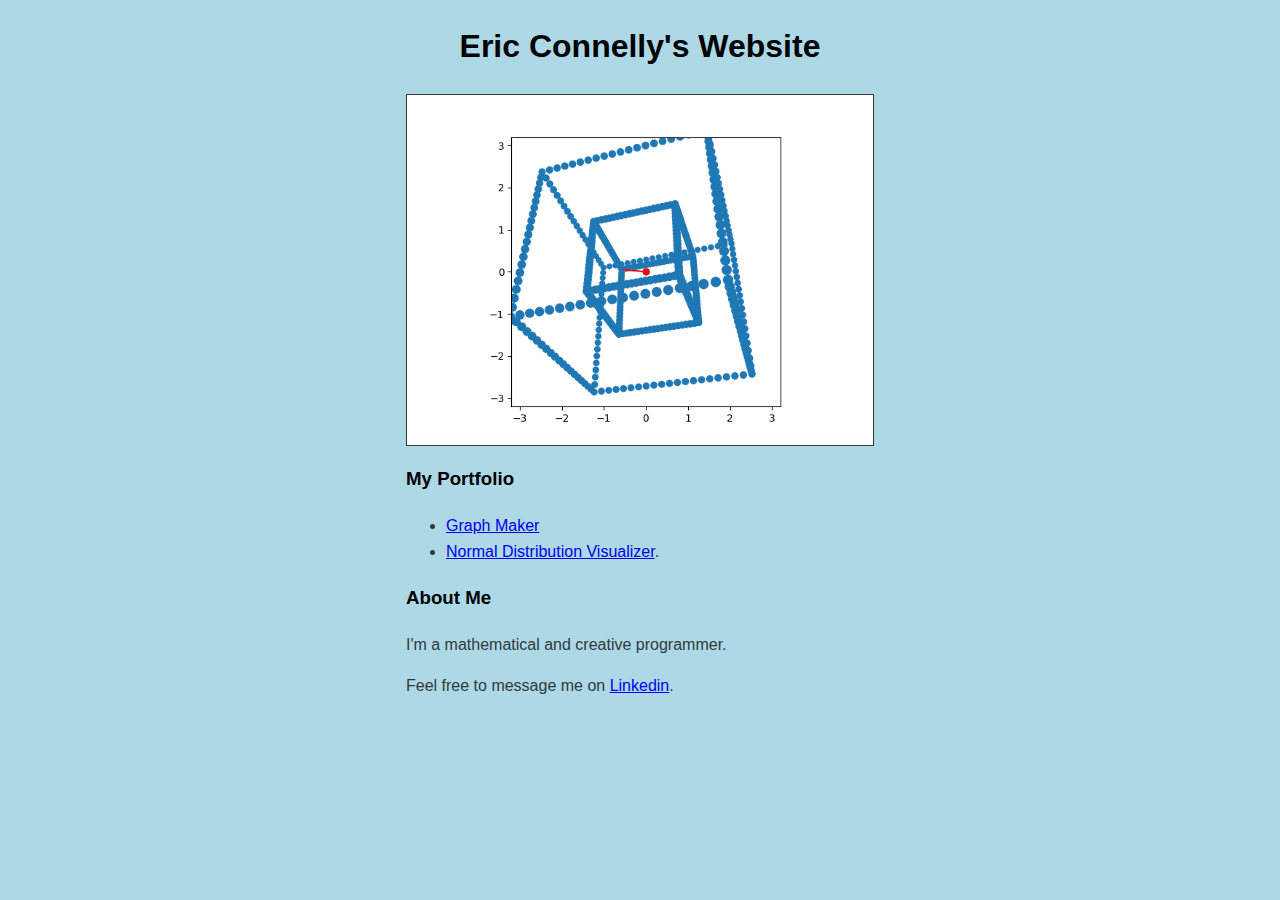
<file: index.html>
<!DOCTYPE html>
<!--[if lt IE 7]>      <html class="no-js lt-ie9 lt-ie8 lt-ie7"> <![endif]-->
<!--[if IE 7]>         <html class="no-js lt-ie9 lt-ie8"> <![endif]-->
<!--[if IE 8]>         <html class="no-js lt-ie9"> <![endif]-->
<!--[if gt IE 8]>      <html class="no-js"> <!--<![endif]-->



<html>
    <head>
        <meta charset="utf-8">
        <meta http-equiv="X-UA-Compatible" content="IE=edge">
        <title>Eric Connelly's Website</title>
        <meta name="description" content="">
        <meta name="viewport" content="width=device-width, initial-scale=1">
        <!-- <link rel="stylesheet" href=""> -->
        <style> 

*,*:before,*:after {
    box-sizing: border-box
}

html {
    /* margin: auto; */
    font-size: 62.5%;
    /* width: 75%; */
    
}
/* img {
    width:100%;
    
} */

body {
    /* position: relative; */
  background-color: lightblue;
  /* font-size: 16px; */
    font-size: 1.6rem;
    font-family: helvetica neue,arial,sans-serif;
    color: #313a3d;
    width: 100%;
    margin: 0 auto;
    padding: 0 16px;
    line-height: 1.6;
    /* width: 600px; */

    /* width: 50%; */
    /* line-height: 1.5; */
    max-width: 500px;
  margin: auto;
    
}
img {
    border: solid 1px #313a3d;
    /* max-width: 100%; */
    /* margin: 0 auto;
    width : 80%; */
    
    display: block;
    margin:  auto;
    width: 100%

}



h1 {
  color: Black;
  /* font-family: Luminari; */
  text-align: center;
}

h3 {
  color: Black;
  /* font-family: times; */
  /* text-align: center; */
}

p {
  /* font-family: times;
 font-size: 20px; */
 /* text-align: center; */
}

div {
     margin :  auto ;
    /* max-width: 100%; */ 
    /* font-size: 62.5%; */
    /* width: 100%; */

    max-width: 500px;
  margin: auto;
    }

/* .content {
  max-width: 500px;
  margin: auto;
  
} */

    /* #bloom{ float: right} */


    /* @media(min-width: 770px) {
    img {
        width:600px;
        line-height: 1.5
    }} */

        
        </style>


    </head>
    <body>
        <div >
        <h1>Eric Connelly's Website
            <!-- <img src="noise_binom_long_long_0.91_pulse_grey.gif" alt="Spinning Cube gif"
            width = 500 id = "bloom"/> -->
        </h1>

      
        <img src="test_angles_w_line_5_2_good.gif" alt="Spinning Cube gif"
             id = "bloom"/>
      
<!-- 
        <img src="noise_binom_long_long_0.91_pulse_grey.gif" alt="Spinning Cube gif"
        width = 500 id = "bloom"/> -->

        <h3>My Portfolio</h3>
        <ul>
            <li><a href="https://eric-conn.github.io/GraphMaker/GraphMaker.html">Graph Maker</a>
                </li>
            <li><a href=" https://eric-conn.github.io/NormDistViz/">Normal Distribution Visualizer</a>.</li>
        </ul>

        <h3>About Me</h3>

        <p>I'm a mathematical and creative programmer.</p>

        <p>Feel free to message me on
         <a href="https://www.linkedin.com/in/eric-connelly-685525212/">Linkedin</a>.
    </p> 

</div>



       
        
        <script src="" async defer></script>
    </body>
</html>
</file>
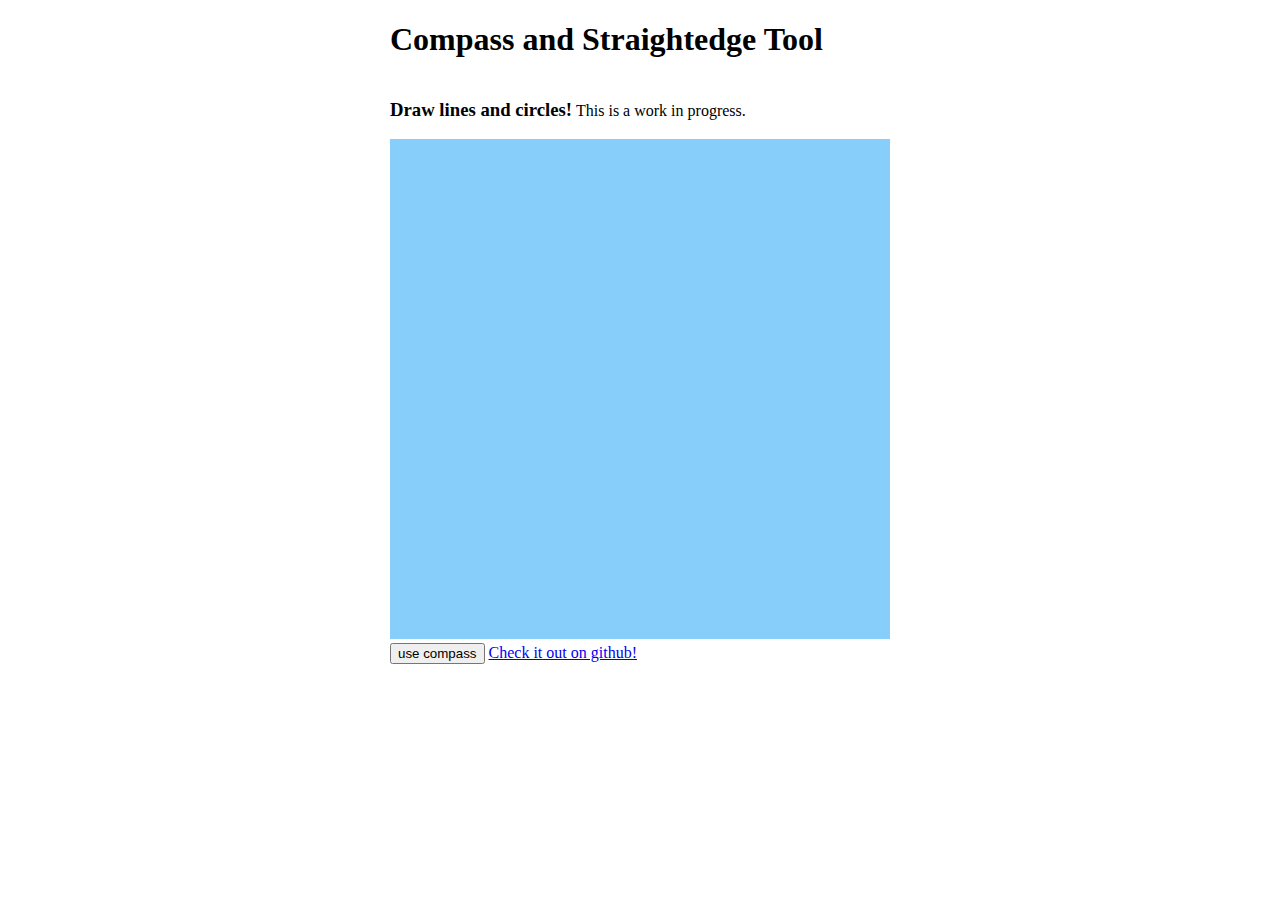
<file: CompassStraightedge_vector.html>
<!DOCTYPE html>

<html>
    <head>
        <!-- <meta charset="utf-8">
        <meta http-equiv="X-UA-Compatible" content="IE=edge">
        <title></title>
        <meta name="description" content="">
        <meta name="viewport" content="width=device-width, initial-scale=1">
        <link rel="stylesheet" href=""> -->

        
    </head>


    <style>


/* body { margin:0 auto; max-width: 500px; } */

.content {
  max-width: 500px;
  margin: auto;
  
}
    
    
    svg {
        background-color: lightskyblue;
        position: relative;
 
      }


      
      .usermade_circ:hover {stroke:yellow; stroke-width: 4}
        p{
        display: inline-block;
        }

        h3{
        display: inline-block;
        }
      /* #svg-head {z-index: 5;} */

      /* circle {z-index: 10;}
      line {z-index: 1; */
    /* stroke:aquamarine */
/* } */
      
      </style>
    <body>
        <div class = 'content'>
        <div>
        <h1>Compass and Straightedge Tool</h1>
        
        <h3>Draw lines and circles!</h3> <p>This is a work in progress.
             
        </p>
        </div>
<!--    
        <svg width="100" height="100" xmlns="http://www.w3.org/2000/svg">
            <circle onclick = "highlight_circle(event)" cx="50" cy="50" r="40" stroke="green" stroke-width="4" fill="yellow" />
          </svg>

          <div></div> -->


          <svg id = 'svg_head' onclick = "new_point(event);end_line(event);compres_draw_start(event);end_compres(event)"  width="500"
           height="500" xmlns="http://www.w3.org/2000/svg" onmousemove = 'draw_line(event);compres_draw(event)'>

           <g id = 'line_group'></g>
           <g id = 'compres_group'></g>

            <!-- <line 
        style="cursor:pointer"
        id="theline" 
        x1="23" y1="24" x2="87" y2="96" stroke="black" stroke-width="4"/> -->

      



          </svg>
          <button onclick = 'use_compass(event)'>use compass</button>
          <a href="https://github.com/Eric-Conn/GraphMaker/tree/main">Check it out on github!</a>


        <script>

        
            
let point_flash_ani_speed = 200







const change_color = (event) => {
    return

    if (event.target.dataset.click_state == "0"){

    event.target.style.fill = 'red'
    event.target.dataset.click_state = "1"}
    else
    {    

        event.target.style.fill = 'blue'
        event.target.dataset.click_state = "0"}


    }

    const highlight_circle = (event) => {

        event.target.style.stroke = 'red'

    }

    let circ_count = 0
    let line_count = 0

    let line_click_state = 0

    let selected_point = 0

    let circ_select_state = 0


    // switches

    // compass switch:

    let compres_switch = 0

    let compres_x = 0
    let compres_y = 0

    let compres_x_raw = 0
    let compres_y_raw = 0

    let compres_draw_on = 0

    let selected_compres = 0

    let compres_end_ready = 0

    let compress_selected_point = 0

    let compres_point_block = 0




    const use_compass = (event) =>{

if (compres_switch == 0){


compres_switch = 1
event.target.innerHTML = 'use_straightedge'}

else{compres_switch = 0
    event.target.innerHTML = 'use_compass'}

}








    let circ_list = []


    let point_touch_state = 0
    let end_line_make_point = 0

    const new_point = (event) => {

        if (compres_point_block == 1){return}

        let check_select = 0
        
        // console.log(document.querySelector(".usermade_circ"))
        
        
    

        if (document.querySelector(".usermade_circ")){
            document.querySelectorAll(".usermade_circ").forEach(
                element => {if(element.dataset.selected == '1')
            {check_select = 1}}
            )
        }
        
        if (end_line_make_point == 0 && check_select == 1){return}


        // if(end_line_make_point == 1){}
        

        setTimeout(() =>{
        if (point_touch_state == 1){return}

        
        
        

        console.log("func called")

        let circ = document.createElementNS("http://www.w3.org/2000/svg","circle")
        
        console.log("circ created")

        rect_x = document.getElementById('svg_head').getBoundingClientRect().x
        rect_y = document.getElementById('svg_head').getBoundingClientRect().y

        x = event.clientX - rect_x
        y = event.clientY - rect_y
        // x = 0
        // y = 0

        circ.setAttribute('cx',String(x))    
        circ.setAttribute('cy',String(y))
        circ.setAttribute('r','8')
        
        circ.setAttribute('fill', 'black');
        circ.setAttribute('stroke', 'black');
        circ.setAttribute('stroke-width', '2');
        
        if(compres_switch == 1){
            setTimeout(()=>{

            circ.setAttribute('stroke', 'yellow');
            circ.setAttribute('fill', 'yellow');
            
            circ.setAttribute('stroke-width', '4');
            },100)
        }



        
        circ.setAttribute('id','circ_id:' + String(circ_count))
        circ.setAttribute('onclick','select_circ(event);point_touch(event)')
        circ.setAttribute('data-selected','0')
        // circ.setAttribute('style','z-index:10')


        circ_count+=1
        

        setTimeout(() => {circ.setAttribute('class', 'usermade_circ')},200);

        console.log("Attributes set")

        // event.target.appendChild(circ)

        document.getElementById('svg_head').appendChild(circ)

        console.log(circ)
        // console.log( document.getElementById('svg_head'))
        },5)

    }


    const point_touch = (event) =>{

        console.log('point_touch_firing')

        point_touch_state = 1
        setTimeout(() =>{ point_touch_state = 0},20 )

    }

    const select_circ = (event) =>{

        if (circ_select_state == 1){return}

        circ_select_state = 1
        



        if(event.target.dataset.selected == '0'){
        event.target.setAttribute('fill','yellow')
        event.target.setAttribute('stroke','yellow')
        event.target.setAttribute('stroke-width','4')
        event.target.dataset.selected = '1'

        let x = event.clientX - rect_x
        let y = event.clientY - rect_y

        let cx = event.target.getAttribute('cx')
        let cy = event.target.getAttribute('cy')

        selected_point = event.target
        
        if (compres_switch == 1){return}

        let line = document.createElementNS("http://www.w3.org/2000/svg","line")
        line.setAttribute('x1',cx)
        line.setAttribute('y1',cy)
        line.setAttribute('x2',x)
        line.setAttribute('y2',y)
        line.setAttribute('id','line_id:'+String(line_count))
        // line.setAttribute('style','z-index:5')

        document.getElementById('line_group').appendChild(line)

        setTimeout(() => {line_click_state = 1},10)

        // selected_point = event.target

        // rect_x = document.getElementById('svg_head').getBoundingClientRect().x
        // rect_y = document.getElementById('svg_head').getBoundingClientRect().y



        // <!-- <line 
        // style="cursor:pointer"
        // id="theline" 
        // x1="23" y1="24" x2="87" y2="96" stroke="black" stroke-width="4"/> -->


    }
        else
        {event.target.setAttribute('fill','black')
        event.target.setAttribute('stroke','black')
        event.target.setAttribute('stroke-width','2')
        event.target.dataset.selected = '0'
        }



        // document.querySelector(".usermade_circ").forEach(
        //     (element) => {

        //         element.setAttribute('class', 'usermade_circ_off')


        //     }
        // )


    }

    const draw_line = (event) => {


        if (line_click_state == 0){return}

        line = document.getElementById('line_id:'+String(line_count))


        x1 = Number(selected_point.getAttribute('cx'))
        y1 = Number(selected_point.getAttribute('cy'))


        let x = event.clientX - rect_x
        let y = event.clientY - rect_y

        line.setAttribute('x1',x1)
        line.setAttribute('y1',y1)

        // norm = Math.sqrt((x - x1)**2 + (y - y1)**2)
        // norm = 1
        // console.log(norm)

        // if (norm == 0){norm = 1}


        let vx1 = String(x1 - 10*(x - x1) )
        let vy1 = String(y1 - 10*(y - y1))

        let vx2 = String(x1 + 10*(x - x1))
        let vy2 = String(y1 + 10*(y - y1))



        line.setAttribute('x1',vx1)
        line.setAttribute('y1',vy1)
        line.setAttribute('x2',vx2)
        line.setAttribute('y2',vy2)
        line.setAttribute('stroke','yellow')
        line.setAttribute('fill','yellow')
        line.setAttribute('stroke-width','4')
        // line.setAttribute('stroke-dasharray','5,5')
        






        // if (event.buttons && event.buttons == 1){line_count += 1
        //     line_click_state = 0
        //     line.setAttribute('stroke','black')
        //     line.setAttribute('fill','black')


        //     }


        // if (line_click_state == 0){

        // line_count += 1}

    }

    const end_line = event => {




        

        console.log('in end line:',point_touch_state)

        // point_touch_state == 0 &&

        if( line_click_state == 1){
            // console.log('in end line:',point_touch_state)
            
            line_click_state = 0
            

            line = document.getElementById('line_id:'+String(line_count))

            line_count += 1

            line.setAttribute('stroke','aquamarine')
            line.setAttribute('fill','aquamarine')

            selected_point.setAttribute('stroke','black')
            selected_point.setAttribute('fill','black')
            selected_point.dataset.selected = '0'

            x_raw = event.clientX
            y_raw = event.clientY

            console.log('idd',document.elementFromPoint(x_raw, y_raw).id)
            console.log('idd',document.elementFromPoint(x_raw, y_raw))

            if(document.elementFromPoint(x_raw, y_raw).tagName == 'line'
            || document.elementFromPoint(x_raw, y_raw).getAttribute('class') == 'compres_class' ){
                new_point(event)

                circ_select_state = 0
            }
            else{
                // document.elementFromPoint(x_raw, y_raw).click();
                sel_circ = document.elementFromPoint(x_raw, y_raw)
                let cx = Number(sel_circ.getAttribute('cx'))
                let cy = Number(sel_circ.getAttribute('cy'))


                let x1 = Number(selected_point.getAttribute('cx'))
                let y1 = Number(selected_point.getAttribute('cy'))



                vx2 = String(x1+10*(cx - x1))

                vy2 = String(y1+10*(cy - y1))

                vx1 = String(x1-10*(cx - x1))

                vy1 = String(y1-10*(cy - y1))

            
           
                line.setAttribute('x1',vx1)
                line.setAttribute('y1',vy1)


                line.setAttribute('x2',vx2)
                line.setAttribute('y2',vy2)

                sel_circ.setAttribute('fill','black')
                // sel_circ.setAttribute('stroke','green')
                sel_circ.setAttribute('class','usermade_circ_off')


                setTimeout(()=>{sel_circ.setAttribute('fill','black')
                sel_circ.setAttribute('stroke','black')
                sel_circ.setAttribute('class','usermade_circ')
},point_flash_ani_speed)

                circ_select_state = 0



            }

            

            // document.getElementById('svg_head').click()


            // new_point(event)
        
        
        }
    

        }

        let compres_count = 0

        const compres_draw_start = event =>{

            // compres_draw_on = 1
            

            // if (circ_select_state == 0){return}

            if (compres_switch == 0){return}
            if (compres_end_ready == 1){return}

            circ_select_state = 1

            rect_x = document.getElementById('svg_head').getBoundingClientRect().x
            rect_y = document.getElementById('svg_head').getBoundingClientRect().y

            x = event.clientX - rect_x

            y = event.clientY - rect_y

            let compres = document.createElementNS("http://www.w3.org/2000/svg","circle")

            let poss_circ = document.elementFromPoint(compres_x_raw, compres_y_raw)
            .getAttribute('class')

            compres_x = x
            compres_y = y

            compres_x_raw = event.clientX
            compres_y_raw = event.clientY

            // if (poss_circ.getAttribute('class')=='usermade_circ'){

            // x = poss_circ.getAttribute('cx')
            // y = poss_circ.getAttribute('cy')


            

            // }



            compres.setAttribute('class','compres_class')
            compres.setAttribute('fill','none')
            compres.setAttribute('stroke-width','4')
            compres.setAttribute('stroke','red')
            compres.setAttribute('cx',String(x))
            compres.setAttribute('cy',String(y))
            compres.setAttribute('r','0')

            console.log(document.getElementById('compres_group'))

            document.getElementById('compres_group').appendChild(compres)

            

            compres_draw_on = 1
            console.log('compres_draw_on_initial:::',compres_draw_on)
            selected_compres = compres

            setTimeout(() => compres_end_ready = 1,10)


           

        }



        const compres_draw = event =>{
            console.log('compres_draw called','::',compres_draw_on)

            if (compres_draw_on == 0){return}

            rect_x = document.getElementById('svg_head').getBoundingClientRect().x
            rect_y = document.getElementById('svg_head').getBoundingClientRect().y

            let x = event.clientX - rect_x
            let y = event.clientY - rect_y

            let rad = Math.sqrt((x - compres_x)**2 + (y - compres_y)**2)

            selected_compres.setAttribute('r',String(rad))
            compres_point_block = 1
        
        }



        

        const end_compres = event =>{

            if (compres_draw_on == 0){return}
          
           if(compres_end_ready == 1){console.log('end::1::',compres_draw_on)

   
     


            rect_x = document.getElementById('svg_head').getBoundingClientRect().x
            rect_y = document.getElementById('svg_head').getBoundingClientRect().y

            









            let x = event.clientX - rect_x
            let y = event.clientY - rect_y



            // selected_compres.setAttribute('r',String(rad))

            compres_draw_on = 0
            compres_end_ready = 0
            console.log('end::2::',compres_draw_on)

            let compres_center = document.elementFromPoint(compres_x_raw, compres_y_raw)


            compres_center.setAttribute('stroke','black')
            compres_center.setAttribute('stroke-width','4')
            compres_center.setAttribute('fill','black')
            compres_center.dataset.selected = '0'


            let end_compres_point =document.elementFromPoint(event.clientX, event.clientY)
            if (end_compres_point.getAttribute('class') == 'usermade_circ'){

                let compres_center_x2 = end_compres_point.getAttribute('cx')
                let compres_center_y2 = end_compres_point.getAttribute('cy')

                let rad = Math.sqrt((compres_center_x2 - compres_x)**2 + (compres_center_y2 - compres_y)**2)

                selected_compres.setAttribute('r',String(rad))
                // end_compres_point.setAttribute('stroke','yellow')
                // end_compres_point.setAttribute('stroke-width','4')
                end_compres_point.setAttribute('class','usermade_circ_off')
                setTimeout(() => {end_compres_point.setAttribute('stroke','black')
                end_compres_point.setAttribute('class','usermade_circ')},
                point_flash_ani_speed)
            }else{let rad = Math.sqrt((x - compres_x)**2 + (y - compres_y)**2)
                selected_compres.setAttribute('r',String(rad))
                // compres_point_block = 0
                // new_point(event)
            
            }

            


            circ_select_state = 0

            
            setTimeout(() => compres_point_block = 0,10)
        }
    



        }


    






        </script>


</div>
    </body>
</html>
</file>
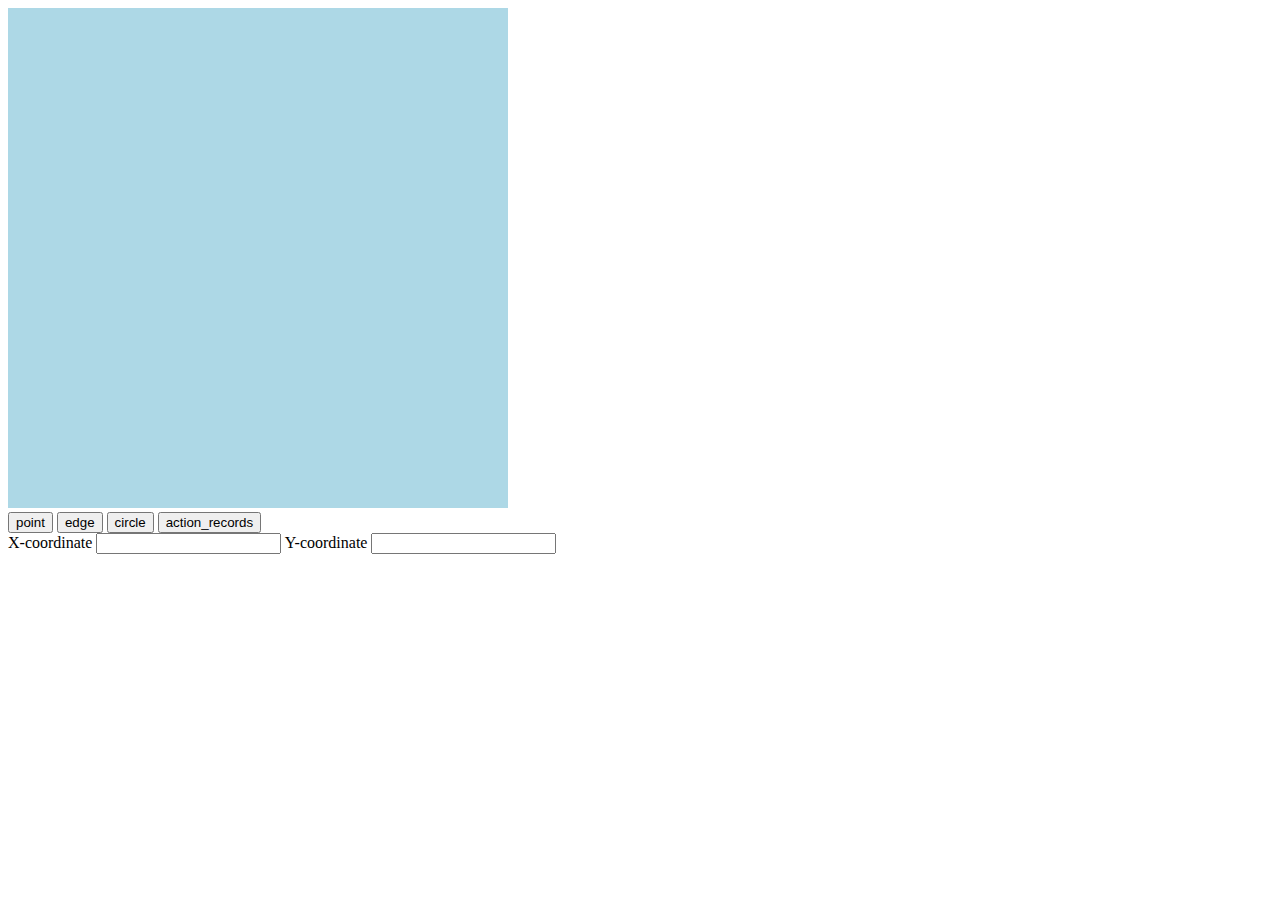
<file: CompassStraightEdgeTool.html>
<!DOCTYPE html>

<html>
    <head>
        <meta charset="utf-8">
        <meta http-equiv="X-UA-Compatible" content="IE=edge">
        <title></title>
        <meta name="description" content="">
        <meta name="viewport" content="width=device-width, initial-scale=1">
        <link rel="stylesheet" href="">
    </head>






    <body>
     
        <div style="position: relative;">
            <canvas id="myCanvas" width="500" height="500" 
              style="position: absolute; left: 0; top: 0; z-index: 0;"></canvas>
            <canvas id="myCanvas2" width="500" height="500" 
              style="position: absolute; left: 0; top: 0; z-index: 1;"></canvas>
           </div>

           <canvas id="BlankCanvas" width="500" height="500" 
           style="position: relative;"></canvas>





  

    <!-- <canvas id="myCanvas" height="500" width='500'>
        Your browser does not support the canvas tag.
        </canvas>
        <canvas id="myCanvas2" height="500" width='500'>
            Your browser does not support the canvas tag.
            </canvas> -->

        <div style = "height: 500; width: 500"></div>
        <button onclick = "point_tool()">point</button>
        <button onclick = "line_tool()">edge</button>
        <button onclick = "circle_tool()">circle</button>
        <!-- <button onclick="change_background()">change background</button> -->
        <!-- <button id = 'counter' onclick="incrementor()">1</button> -->
        <button onclick="get_actions()" id = 'action_records'>action_records</button>


        

        <body onmousemove="coordinate(event);draw_circle(event)" 
        onclick="draw_point(event);" onmousedown = "end_circle(event)" >
        <div>
            X-coordinate
            <input type="text" id="X">
            Y-coordinate
            <input type="text" id="Y">
        </body>








        <script>

            let actions = []
            
            let draw_tool = 0

            let point_dict_x = {}
            let point_dict_y = {}

            let point_list_x = []
            let point_list_y = []


            let count = 1

            let background_color = 0

            let canvas = document.getElementById("myCanvas");
            let ctx = canvas.getContext("2d");
            
            // second layer
            let canvas2 = document.getElementById("myCanvas2");
            let ctx2 = canvas2.getContext("2d");


            ctx.fillStyle = "#ADD8E6";
            ctx.fillRect(0, 0, 500, 500);
            // let ctx = canvas.getContext("2d");

            let circle_center_x = 'a'
            let circle_center_y = 'a'

            let draw_circle_on = 0



            get_actions = () => {
                for (let i = 0; i < actions.length; i++) {


                
                
                console.log(actions[i])}}



            

            function point_tool(){

                draw_tool = 0;

            }

            function line_tool(){
                draw_tool = 1;
                console.log(draw_tool);
            }

            function circle_tool(){
                draw_tool = 2;
                console.log(draw_tool);
            }
            

            function change_button(){
            document.getElementById("test_button").innerHTML = 'joe'
            }


            function change_background(){
            let ctx = canvas.getContext("2d");

            if (background_color == 1) {


            ctx.fillStyle = 	"#FFFFC9";
            ctx.fillRect(0, 0, 1000, 1000);
            background_color = (background_color + 1) % 2
            } else {

                ctx.fillStyle = 	"#ADD8E6";
                ctx.fillRect(0, 0, 1000, 1000);

                background_color = (background_color + 1) % 2

            }


            }


            // incrementor = () => {
            //     count +=1
            //     document.getElementById("counter").innerHTML = count
            // }



            function coordinate(event) {
        let x = event.clientX;
        let y = event.clientY;
        document.getElementById("X").value = x;
        document.getElementById("Y").value = y;

      


    }



    let line_draw_state = 0
 
    let prev_x = 0
    let prev_y = 0

    let d_prev = 0


function end_circle(event){
    if (draw_circle_on == 1 && event.buttons == 1){
        draw_circle_on = 2


        ctx2.clearRect(0, 0, ctx2.canvas.width, ctx2.canvas.height);

        ctx.beginPath();
        ctx.arc(circle_center_x, circle_center_y,d, 0, 2 * Math.PI);
        ctx.strokeStyle = "#000000"
        ctx.stroke()
        
        // console.log('timeout')
        // console.log(draw_circle_on)
        setTimeout(() => {

            draw_circle_on = 0
            console.log('after')
            console.log(draw_circle_on)
                  
                }, 300);
       
        //         console.log('after')
        // console.log(draw_circle_on)

        // draw_circle_on = 0



    }
}


function draw_circle(event){

    // console.log('draw circle called')

    



    if (draw_circle_on == 1){
        console.log('draw circle called, 1')

        mouse_coor_x = event.clientX
        mouse_coor_y = event.clientY
        
        d =Math.sqrt((mouse_coor_x - circle_center_x)**2 + (mouse_coor_y - circle_center_y)**2)


        // ctx.beginPath();
        // ctx.arc(circle_center_x, circle_center_y,5*d, 0, 2 * Math.PI);
        // ctx.strokeStyle = "#000000"
        // ctx.stroke()
        ctx2.clearRect(0, 0, ctx2.canvas.width, ctx2.canvas.height);
        ctx2.beginPath();
        ctx2.arc(circle_center_x, circle_center_y,d, 0, 2 * Math.PI);
        ctx2.strokeStyle = "#000000"
        ctx2.stroke()




        // ctx.beginPath();
        // ctx.arc(circle_center_x, circle_center_y,5*d_prev, 0, 2 * Math.PI);
        // ctx.fillStyle = "#ADD8E6";

        d_prev = d

        // ctx2.fill()

        // ctx2.stroke();







        // if (event.buttons == 1){


        //     draw_circle_on = 0
        //     d_prev = 0

        //     console.log('circle end')

        // }


    }



}




function draw_point(event){
    console.log(draw_tool)


    if (draw_tool == 0){
    ctx.fillStyle = "#000000";

    let click_x = event.clientX
    let click_y = event.clientY

    if (click_y > 500){return;}



    ctx.fillRect(click_x - 13,click_y -13,10,10);

    point_dict_x[click_x] = 1
    point_dict_y[click_y] = 1

    point_list_x.push(click_x)
    point_list_y.push(click_y)

    actions.push([click_x,click_y])
    }

    // console.log(point_dict_x)
    // console.log(point_dict_y)

    // console.log(point_list_x)
    // console.log(point_list_y)


    if (draw_tool == 1){

        let click_x = event.clientX
        let click_y = event.clientY


        for (let i = 0; i < point_list_x.length; i++) {

            if (point_list_x[i] - 13 < click_x && click_x <  point_list_x[i]+10
            && point_list_y[i] - 13 < click_y && click_y <  point_list_y[i]+10){
            if (line_draw_state == 0){
                ctx.fillStyle = "#FFFFC9";
                ctx.fillRect(point_list_x[i] - 13,point_list_y[i] -13,10,10);
                line_draw_state = 1
                ctx.beginPath();
                


                prev_x = point_list_x[i]
                prev_y = point_list_y[i]

                ctx.moveTo(prev_x - 5, prev_y-5);



                

            
            
            }
            


        
            else if (line_draw_state == 1){

                // Start a new Path

                ctx.lineTo(point_list_x[i] - 5 , point_list_y[i] -5 );

                // Draw the Path
                ctx.stroke();


                
                

                ctx.fillStyle = "#000000";
                ctx.fillRect(prev_x - 13 ,prev_y - 13 ,10,10)

                ctx.fillStyle = "#FFFFC9";
                ctx.fillRect(point_list_x[i] - 13 ,point_list_y[i] - 13 ,10,10)

                
                setTimeout(() => {
                    ctx.fillStyle = "#000000";
                ctx.fillRect(point_list_x[i] - 13 ,point_list_y[i] - 13 ,10,10)
                }, 50);

                line_draw_state = 0 ;

                actions.push([prev_x,prev_y,point_list_x[i],point_list_y[i]])

               };







            }




}





}


if (draw_tool == 2){

    let click_x = event.clientX
    let click_y = event.clientY

    for (let i = 0; i < point_list_x.length; i++) {

        if (point_list_x[i] - 13 < click_x && click_x <  point_list_x[i]+10
        && point_list_y[i] - 13 < click_y && click_y <  point_list_y[i]+10
        && draw_circle_on == 0 ){

        circle_center_x = point_list_x[i]
        circle_center_y = point_list_y[i]
        draw_circle_on = 1
    return;}
            
        }

    }

    // console.log(draw_tool)
   








//    if (event.buttons == 1) {
//     ctx.fillStyle = "#000000";
//     ctx.fillRect(event.clientX,event.clientY,10,10);

//    }
}





            </script>


    
        
    </body>
</html>
</file>
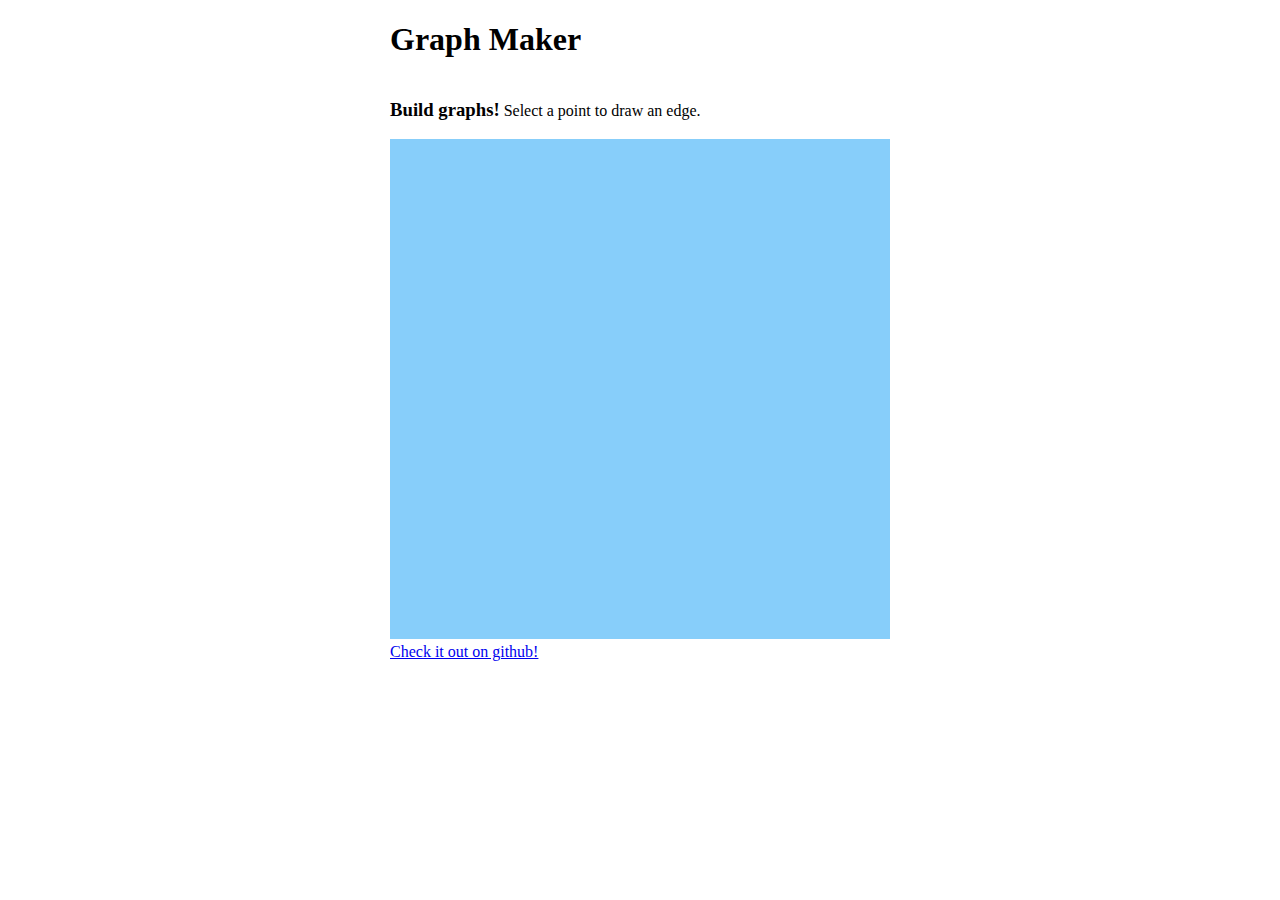
<file: GraphMaker.html>
<!DOCTYPE html>

<html>
    <head>
        <meta charset="utf-8">
        <meta http-equiv="X-UA-Compatible" content="IE=edge">
        <title></title>
        <meta name="description" content="">
        <meta name="viewport" content="width=device-width, initial-scale=1">
        <link rel="stylesheet" href="">

        
    </head>


    <style>


/* body { margin:0 auto; max-width: 500px; } */

.content {
  max-width: 500px;
  margin: auto;
}
    
    
    svg {
        background-color: lightskyblue;
      }


      
      .usermade_circ:hover {stroke:yellow; stroke-width: 4}
        p{
        display: inline-block;
        }

        h3{
        display: inline-block;
        }
      /* #svg-head {z-index: 5;}

      circle {z-index: 10;}
      line {z-index: 1;} */
      
      </style>
    <body>
        <div class = 'content'>
        <div>
        <h1>Graph Maker</h1>
        
        <h3>Build graphs!</h3> <p>Select a point to draw an edge.</p>
        </div>
<!--    
        <svg width="100" height="100" xmlns="http://www.w3.org/2000/svg">
            <circle onclick = "highlight_circle(event)" cx="50" cy="50" r="40" stroke="green" stroke-width="4" fill="yellow" />
          </svg>

          <div></div> -->


          <svg id = 'svg_head' onclick = "new_point(event);end_line(event)"  width="500"
           height="500" xmlns="http://www.w3.org/2000/svg" onmousemove = 'draw_line(event)'>
            <!-- <line 
        style="cursor:pointer"
        id="theline" 
        x1="23" y1="24" x2="87" y2="96" stroke="black" stroke-width="4"/> -->
          </svg>
<a href="https://github.com/Eric-Conn/GraphMaker/tree/main">Check it out on github!</a>
            


        <script>

        
            

const change_color = (event) => {
    return

    if (event.target.dataset.click_state == "0"){

    event.target.style.fill = 'red'
    event.target.dataset.click_state = "1"}
    else
    {    

        event.target.style.fill = 'blue'
        event.target.dataset.click_state = "0"}


    }

    const highlight_circle = (event) => {

        event.target.style.stroke = 'red'

    }

    let circ_count = 0
    let line_count = 0

    let line_click_state = 0

    let selected_point = 0




    let circ_list = []

    let point_touch_state = 0
    let end_line_make_point = 0

    const new_point = (event) => {

        let check_select = 0
        
        // console.log(document.querySelector(".usermade_circ"))
        
        
    

        if (document.querySelector(".usermade_circ")){
            document.querySelectorAll(".usermade_circ").forEach(
                element => {if(element.dataset.selected == '1')
            {check_select = 1}}
            )
        }
        
        if (end_line_make_point == 0 && check_select == 1){return}


        // if(end_line_make_point == 1){}
        

        setTimeout(() =>{
        if (point_touch_state == 1){return}

        
        
        

        console.log("func called")

        let circ = document.createElementNS("http://www.w3.org/2000/svg","circle")
        
        console.log("circ created")

        rect_x = document.getElementById('svg_head').getBoundingClientRect().x
        rect_y = document.getElementById('svg_head').getBoundingClientRect().y

        x = event.clientX - rect_x
        y = event.clientY - rect_y
        // x = 0
        // y = 0

        circ.setAttribute('cx',String(x))    
        circ.setAttribute('cy',String(y))
        circ.setAttribute('r','8')
        circ.setAttribute('fill', 'black');
        circ.setAttribute('stroke', 'black');
        circ.setAttribute('stroke-width', '2');
        circ.setAttribute('id','circ_id:' + String(circ_count))
        circ.setAttribute('onclick','select_circ(event);point_touch(event)')
        circ.setAttribute('data-selected','0')


        circ_count+=1
        

        setTimeout(() => {circ.setAttribute('class', 'usermade_circ')},200);

        console.log("Attributes set")

        // event.target.appendChild(circ)

        document.getElementById('svg_head').appendChild(circ)

        console.log(circ)
        // console.log( document.getElementById('svg_head'))
        },5)

    }


    const point_touch = (event) =>{

        console.log('point_touch_firing')

        point_touch_state = 1
        setTimeout(() =>{ point_touch_state = 0},20 )

    }

    const select_circ = (event) =>{



        if(event.target.dataset.selected == '0'){
        event.target.setAttribute('fill','yellow')
        event.target.setAttribute('stroke','yellow')
        event.target.setAttribute('stroke-width','4')
        event.target.dataset.selected = '1'

        let x = event.clientX - rect_x
        let y = event.clientY - rect_y

        let cx = event.target.getAttribute('cx')
        let cy = event.target.getAttribute('cy')


        let line = document.createElementNS("http://www.w3.org/2000/svg","line")
        line.setAttribute('x1',cx)
        line.setAttribute('y1',cy)
        line.setAttribute('x2',x)
        line.setAttribute('y2',y)
        line.setAttribute('id','line_id:'+String(line_count))

        document.getElementById('svg_head').appendChild(line)

        setTimeout(() => {line_click_state = 1},10)

        selected_point = event.target

        // rect_x = document.getElementById('svg_head').getBoundingClientRect().x
        // rect_y = document.getElementById('svg_head').getBoundingClientRect().y



        // <!-- <line 
        // style="cursor:pointer"
        // id="theline" 
        // x1="23" y1="24" x2="87" y2="96" stroke="black" stroke-width="4"/> -->


    }
        else
        {event.target.setAttribute('fill','black')
        event.target.setAttribute('stroke','black')
        event.target.setAttribute('stroke-width','2')
        event.target.dataset.selected = '0'
        }



        // document.querySelector(".usermade_circ").forEach(
        //     (element) => {

        //         element.setAttribute('class', 'usermade_circ_off')


        //     }
        // )


    }

    const draw_line = (event) => {


        if (line_click_state == 0){return}

        line = document.getElementById('line_id:'+String(line_count))


        let x = event.clientX - rect_x
        let y = event.clientY - rect_y

        line.setAttribute('x2',x)
        line.setAttribute('y2',y)
        line.setAttribute('stroke','yellow')
        line.setAttribute('fill','yellow')
        line.setAttribute('stroke-width','4')






        // if (event.buttons && event.buttons == 1){line_count += 1
        //     line_click_state = 0
        //     line.setAttribute('stroke','black')
        //     line.setAttribute('fill','black')


        //     }


        // if (line_click_state == 0){

        // line_count += 1}

    }

    const end_line = event => {




        

        console.log('in end line:',point_touch_state)



        if(point_touch_state == 0 && line_click_state == 1){
            // console.log('in end line:',point_touch_state)
            
            line_click_state = 0
            

            line = document.getElementById('line_id:'+String(line_count))

            line_count += 1

            line.setAttribute('stroke','black')
            line.setAttribute('fill','black')

            selected_point.setAttribute('stroke','black')
            selected_point.setAttribute('fill','black')
            selected_point.dataset.selected = '0'

            x_raw = event.clientX
            y_raw = event.clientY

            console.log('idd',document.elementFromPoint(x_raw, y_raw).id)

            // if(document.elementFromPoint(x_raw, y_raw).id == 'svg_head'){
            //     new_point(event)
            // }
            // else{document.elementFromPoint(x_raw, y_raw).click();

            // }

            

            // document.getElementById('svg_head').click()


            new_point(event)
        
        
        }
    

        }


    






        </script>


</div>
    </body>
</html>
</file>
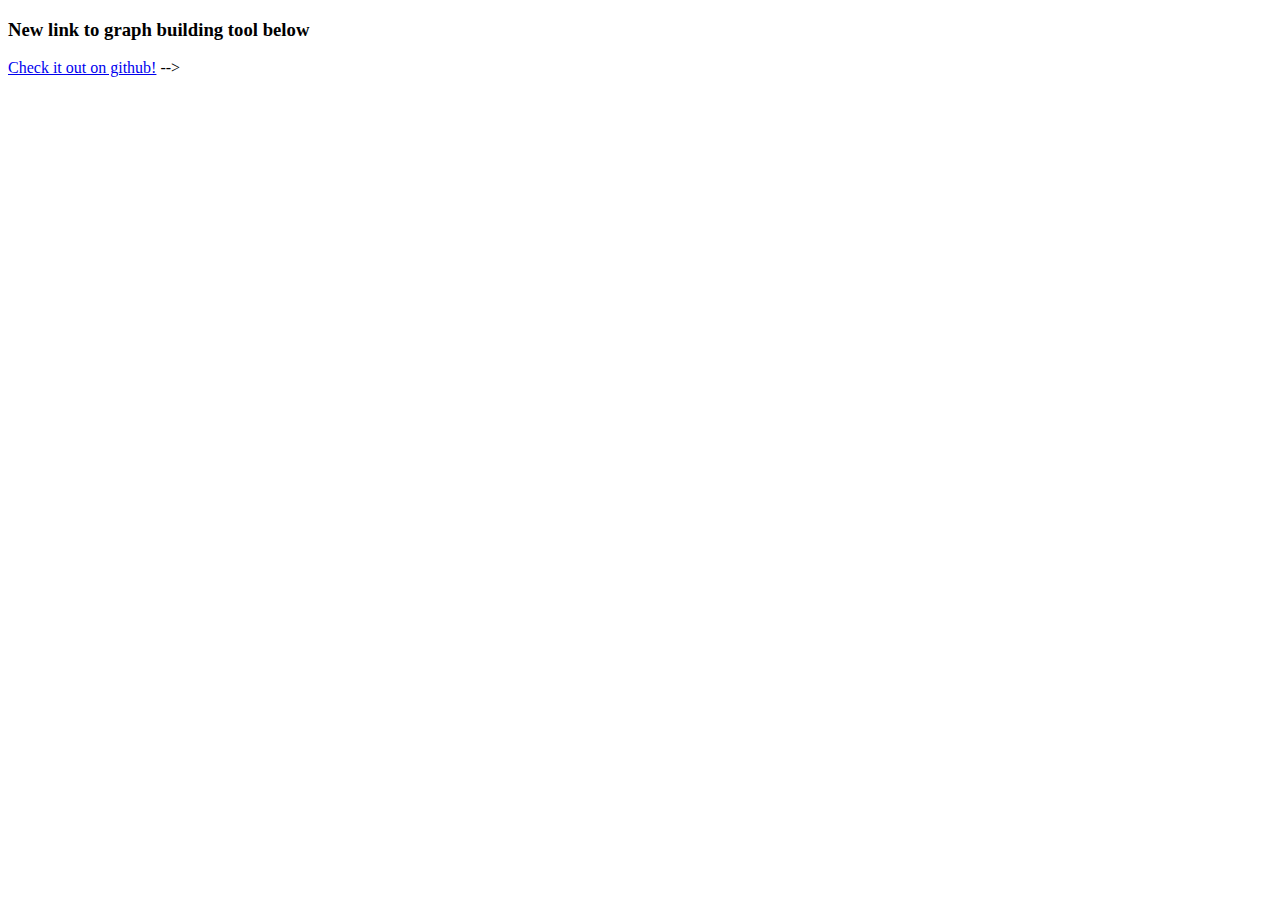
<file: GraphMakerOld.html>
<!DOCTYPE html>

<html>
    <head>
        <meta charset="utf-8">
        <meta http-equiv="X-UA-Compatible" content="IE=edge">
        <title></title>
        <meta name="description" content="">
        <meta name="viewport" content="width=device-width, initial-scale=1">
        <link rel="stylesheet" href="">

        
    </head>



    <body>

        <h3>New link to graph building tool below</h3>
        <a href="https://eric-conn.github.io/GraphMaker/GraphMaker.html">Check it out on github!</a>



</div> -->
    </body>
</html>
</file>
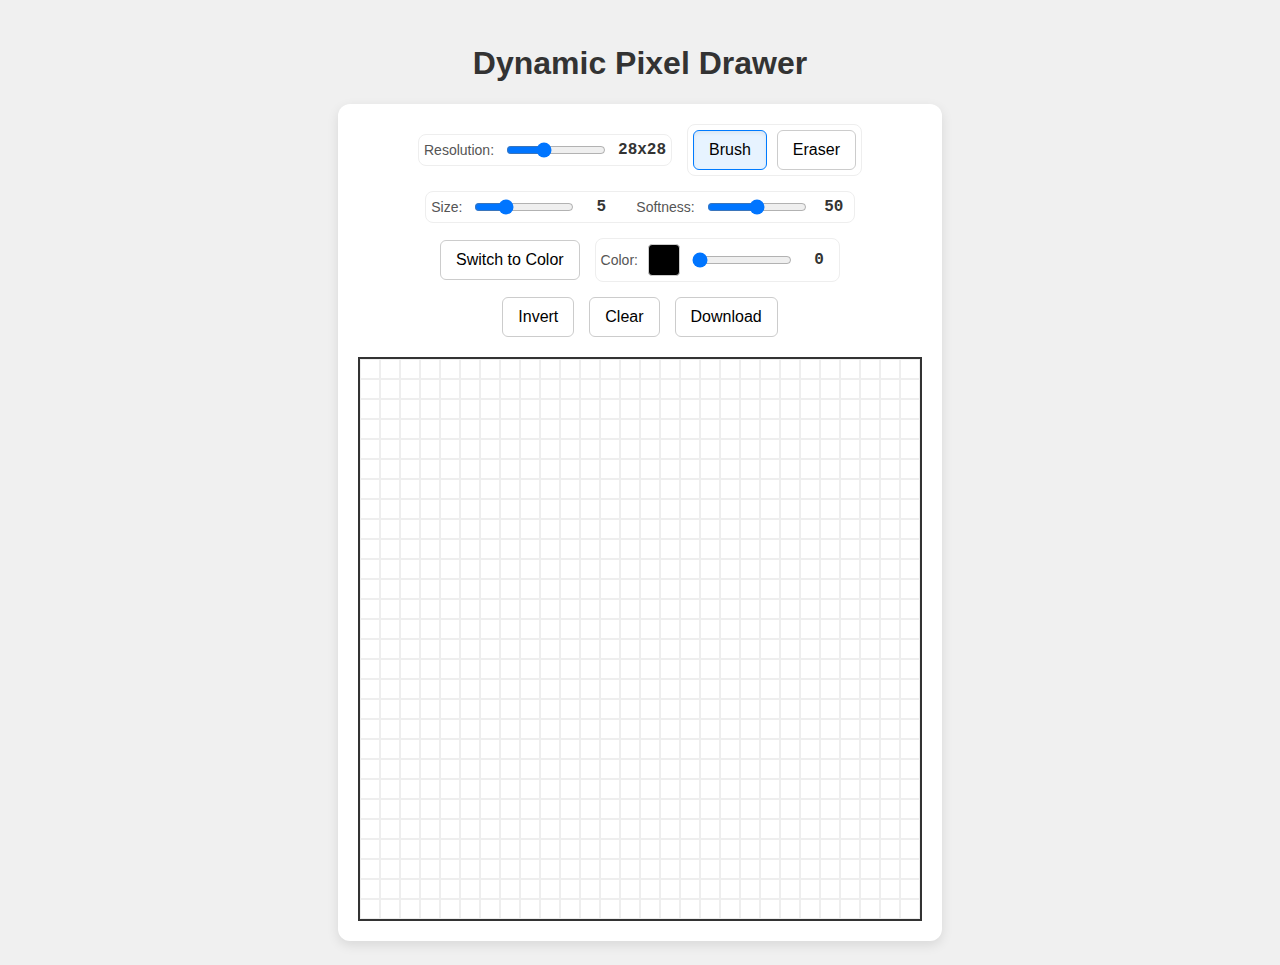
<file: pixel-drawer_final1.html>
<!DOCTYPE html>
<html lang="en">
<head>
    <meta charset="UTF-8">
    <meta name="viewport" content="width=device-width, initial-scale=1.0">
    <title>Dynamic Pixel Drawer</title>
    <style>
        body {
            font-family: -apple-system, BlinkMacSystemFont, "Segoe UI", Roboto, Helvetica, Arial, sans-serif;
            background-color: #f0f0f0;
            color: #333;
            display: flex;
            justify-content: center;
            align-items: center;
            flex-direction: column;
            margin: 0;
            padding: 1.5em;
            touch-action: none;
        }
        #main-container {
            display: flex;
            flex-direction: column;
            align-items: center;
            gap: 20px;
            padding: 20px;
            background-color: white;
            border-radius: 12px;
            box-shadow: 0 4px 12px rgba(0,0,0,0.1);
            
            /* This is the correct and sufficient fix for the drag-state bug */
            -webkit-user-select: none; /* Safari */
            -moz-user-select: none;    /* Firefox */
            -ms-user-select: none;     /* IE/Edge */
            user-select: none;         /* Standard */
        }
        #controls-container {
            display: flex;
            flex-direction: column;
            align-items: center;
            gap: 15px;
        }
        .controls-row {
            display: flex;
            align-items: center;
            gap: 15px;
            flex-wrap: wrap;
            justify-content: center;
        }
        #grid-container {
            display: grid;
            width: 560px;
            height: 560px;
            border: 2px solid #333;
            background-color: #fff;
            cursor: crosshair;
        }
        .grid-cell {
            border: 1px solid #eee;
            box-sizing: border-box;
        }
        button {
            padding: 10px 15px;
            border-radius: 6px;
            border: 1px solid #ccc;
            font-size: 16px;
            cursor: pointer;
            background-color: #fff;
            transition: all 0.2s;
        }
        button.active {
            border-color: #007bff;
            background-color: #e7f3ff;
            box-shadow: inset 0 2px 4px rgba(0,0,0,0.06);
        }
        button:not(.active):hover { background-color: #e9e9e9; }
        .control-group {
            display: flex;
            align-items: center;
            gap: 10px;
            padding: 5px;
            border: 1px solid #eee;
            border-radius: 8px;
        }
        fieldset {
            border: none;
            padding: 0;
            margin: 0;
            transition: opacity 0.2s;
        }
        fieldset[disabled] {
            opacity: 0.5;
        }
        label { font-size: 14px; color: #555; }
        input[type="range"] { cursor: pointer; width: 100px; }
        input[type="color"] { width: 50px; height: 40px; padding: 2px; border: 1px solid #ccc; cursor: pointer; }
        .value-display { font-weight: bold; font-family: monospace; font-size: 16px; min-width: 30px; text-align: center; }
        #color-preview { width: 30px; height: 30px; border: 1px solid #ccc; border-radius: 4px; }
        .hidden { display: none; }
    </style>
</head>
<body>
    <h1>Dynamic Pixel Drawer</h1>
    <div id="main-container">
        <div id="controls-container">
            <div class="controls-row">
                 <div class="control-group">
                    <label>Resolution:</label>
                    <input type="range" id="resolution-slider" min="8" max="64" value="28" step="4">
                    <span id="resolution-value" class="value-display">28x28</span>
                </div>
                <div class="control-group">
                    <button id="brush-btn">Brush</button>
                    <button id="eraser-btn">Eraser</button>
                </div>
            </div>
            <div class="controls-row">
                <div id="brush-controls" class="control-group">
                    <label>Size:</label>
                    <input type="range" id="brush-size-slider" min="1" max="15" value="5">
                    <span id="brush-size-value" class="value-display">5</span>
                    <label style="margin-left:10px;">Softness:</label>
                    <input type="range" id="softness-slider" min="0" max="100" value="50">
                    <span id="softness-value" class="value-display">50</span>
                </div>
            </div>
            <div class="controls-row">
                <button id="mode-toggle-btn">Switch to Color</button>
                <fieldset id="color-config-fieldset">
                    <div id="grayscale-controls" class="control-group">
                        <label>Color:</label>
                        <div id="color-preview"></div>
                        <input type="range" id="grayscale-slider" min="0" max="255" value="0">
                        <span id="grayscale-value" class="value-display">0</span>
                    </div>
                    <div id="color-controls" class="control-group hidden">
                         <label>Color:</label>
                         <input type="color" id="color-picker" value="#000000">
                    </div>
                </fieldset>
            </div>
            <div class="controls-row">
                <button id="invert-btn">Invert</button>
                <button id="clear-btn">Clear</button>
                <button id="download-btn">Download</button>
            </div>
        </div>
        <div id="grid-container"></div>
    </div>

    <script>
        document.addEventListener('DOMContentLoaded', () => {
            // --- State ---
            let currentResolution = 28;
            let preChangeResolution = 28;
            let pixelData = []; 
            let isDrawing = false;
            let currentTool = 'brush';
            let brushSize = 5;
            let brushSoftness = 50;
            let drawingMode = 'grayscale';
            let currentGrayValue = 0;
            let currentColorValue = '#000000';

            // --- DOM Elements ---
            const gridContainer = document.getElementById('grid-container');
            const resolutionSlider = document.getElementById('resolution-slider');
            const resolutionValue = document.getElementById('resolution-value');
            const brushBtn = document.getElementById('brush-btn');
            const eraserBtn = document.getElementById('eraser-btn');
            const brushSizeSlider = document.getElementById('brush-size-slider');
            const brushSizeValue = document.getElementById('brush-size-value');
            const softnessSlider = document.getElementById('softness-slider');
            const softnessValue = document.getElementById('softness-value');
            const modeToggleBtn = document.getElementById('mode-toggle-btn');
            const colorConfigFieldset = document.getElementById('color-config-fieldset');
            const grayscaleControls = document.getElementById('grayscale-controls');
            const colorControls = document.getElementById('color-controls');
            const grayscaleSlider = document.getElementById('grayscale-slider');
            const grayscaleValue = document.getElementById('grayscale-value');
            const colorPreview = document.getElementById('color-preview');
            const colorPicker = document.getElementById('color-picker');
            const invertBtn = document.getElementById('invert-btn');
            const clearBtn = document.getElementById('clear-btn');
            const downloadBtn = document.getElementById('download-btn');

            // --- Event Listeners ---
            resolutionSlider.addEventListener('mousedown', () => { preChangeResolution = parseInt(resolutionSlider.value, 10); });
            resolutionSlider.addEventListener('input', (e) => { resolutionValue.textContent = `${e.target.value}x${e.target.value}`; });
            resolutionSlider.addEventListener('change', (e) => {
                const newRes = parseInt(e.target.value, 10);
                if (newRes === preChangeResolution) return;
                if (window.confirm('Changing resolution may result in data loss. Continue?')) {
                    setupGrid(newRes, [...pixelData], currentResolution);
                } else {
                    resolutionSlider.value = preChangeResolution;
                    resolutionValue.textContent = `${preChangeResolution}x${preChangeResolution}`;
                }
            });

            brushBtn.addEventListener('click', () => setTool('brush'));
            eraserBtn.addEventListener('click', () => setTool('eraser'));
            modeToggleBtn.addEventListener('click', toggleMode);
            brushSizeSlider.addEventListener('input', (e) => { brushSize = parseInt(e.target.value, 10); brushSizeValue.textContent = brushSize; });
            softnessSlider.addEventListener('input', (e) => { brushSoftness = parseInt(e.target.value, 10); softnessValue.textContent = brushSoftness; });
            grayscaleSlider.addEventListener('input', (e) => { currentGrayValue = parseInt(e.target.value, 10); updateGrayscaleUI(); });
            colorPicker.addEventListener('input', (e) => { currentColorValue = e.target.value; });
            invertBtn.addEventListener('click', invertAllColors);
            clearBtn.addEventListener('click', () => setupGrid(currentResolution));
            downloadBtn.addEventListener('click', downloadImage);

            // --- Robust Drawing Event Listeners ---
            gridContainer.addEventListener('mousedown', (e) => { isDrawing = true; applyBrushToEvent(e); });
            gridContainer.addEventListener('touchstart', (e) => { e.preventDefault(); isDrawing = true; applyBrushToEvent(e); });
            gridContainer.addEventListener('mousemove', (e) => { if (isDrawing && e.buttons === 1) applyBrushToEvent(e); });
            gridContainer.addEventListener('touchmove', (e) => { e.preventDefault(); if (isDrawing) applyBrushToEvent(e); });
            window.addEventListener('mouseup', () => { isDrawing = false; });
            window.addEventListener('touchend', () => { isDrawing = false; });
            window.addEventListener('mouseleave', () => { isDrawing = false; });
            
            // --- Core Functions ---
            function setTool(tool) { /* ... same as before ... */ }
            function setupGrid(resolution, oldData, oldRes) { /* ... same as before ... */ }
            function toggleMode() { /* ... same as before ... */ }
            function applyBrushToCell(centerCell) { /* ... same as before ... */ }
            function updateCanvasDisplay(){ /* ... same as before ... */ }
            function invertAllColors(){ /* ... same as before ... */ }
            function applyBrushToEvent(e){ /* ... same as before ... */ }
            function updateCellColor(index){ /* ... same as before ... */ }
            function updateGrayscaleUI(){ /* ... same as before ... */ }
            function hexToRgb(hex){ /* ... same as before ... */ }
            function calculateLuminance(rgb){ /* ... same as before ... */ }
            function downloadImage(){ /* ... same as before ... */ }
            
            // Unchanged functions for completeness
            function setTool(tool) {
                currentTool = tool;
                brushBtn.classList.toggle('active', tool === 'brush');
                eraserBtn.classList.toggle('active', tool === 'eraser');
                colorConfigFieldset.disabled = (tool === 'eraser');
            }
            function setupGrid(resolution, oldData = null, oldRes = 0) {
                currentResolution = resolution;
                preChangeResolution = resolution;
                gridContainer.style.gridTemplateColumns = `repeat(${resolution}, 1fr)`;
                gridContainer.style.gridTemplateRows = `repeat(${resolution}, 1fr)`;
                gridContainer.innerHTML = '';
                const totalPixels = resolution * resolution;
                pixelData = new Array(totalPixels);
                for (let i = 0; i < totalPixels; i++) {
                    const newY = Math.floor(i / resolution);
                    const newX = i % resolution;
                    let color;
                    if (oldData && oldRes > 0) {
                        const sourceX = Math.floor(newX * (oldRes / resolution));
                        const sourceY = Math.floor(newY * (oldRes / resolution));
                        const sourceIndex = sourceY * oldRes + sourceX;
                        color = oldData[sourceIndex];
                    } else {
                        color = { r: 255, g: 255, b: 255 };
                    }
                    pixelData[i] = { ...color }; 
                    const cell = document.createElement('div');
                    cell.classList.add('grid-cell');
                    cell.dataset.index = i;
                    gridContainer.appendChild(cell);
                }
                updateCanvasDisplay();
            }
            function toggleMode() {
                drawingMode = (drawingMode === 'grayscale') ? 'color' : 'grayscale';
                modeToggleBtn.textContent = (drawingMode === 'color') ? 'Switch to Grayscale' : 'Switch to Color';
                grayscaleControls.classList.toggle('hidden');
                colorControls.classList.toggle('hidden');
                updateCanvasDisplay();
            }
            function applyBrushToCell(centerCell) {
                const centerIndex = parseInt(centerCell.dataset.index, 10);
                const centerRow = Math.floor(centerIndex / currentResolution);
                const centerCol = centerIndex % currentResolution;
                const radius = (brushSize - 1) / 2;
                const softnessFactor = brushSoftness / 100;
                let targetColorRgb;
                if (currentTool === 'eraser') {
                    targetColorRgb = { r: 255, g: 255, b: 255 };
                } else {
                    targetColorRgb = (drawingMode === 'color') ? hexToRgb(currentColorValue) : { r: currentGrayValue, g: currentGrayValue, b: currentGrayValue };
                }
                for (let r_offset = -Math.ceil(radius); r_offset <= Math.ceil(radius); r_offset++) {
                    for (let c_offset = -Math.ceil(radius); c_offset <= Math.ceil(radius); c_offset++) {
                        const distance = Math.sqrt(r_offset**2 + c_offset**2);
                        if (distance > radius) continue;
                        const targetRow = centerRow + r_offset;
                        const targetCol = centerCol + c_offset;
                        if (targetRow >= 0 && targetRow < currentResolution && targetCol >= 0 && targetCol < currentResolution) {
                            const targetIndex = targetRow * currentResolution + targetCol;
                            const currentPixel = pixelData[targetIndex];
                            const falloff = (softnessFactor === 0) ? 1 : (1 - (distance / radius)) ** (1 + softnessFactor * 2);
                            const newPixel = {
                                r: Math.round(currentPixel.r * (1 - falloff) + targetColorRgb.r * falloff),
                                g: Math.round(currentPixel.g * (1 - falloff) + targetColorRgb.g * falloff),
                                b: Math.round(currentPixel.b * (1 - falloff) + targetColorRgb.b * falloff)
                            };
                            pixelData[targetIndex] = newPixel;
                            updateCellColor(targetIndex);
                        }
                    }
                }
            }
            function updateCanvasDisplay(){ for (let i = 0; i < pixelData.length; i++) updateCellColor(i); }
            function invertAllColors(){ for (let i = 0; i < pixelData.length; i++) { const p = pixelData[i]; p.r=255-p.r; p.g=255-p.g; p.b=255-p.b; } updateCanvasDisplay(); }
            function applyBrushToEvent(e){ const t = e.touches ? document.elementFromPoint(e.touches[0].clientX, e.touches[0].clientY) : e.target; if(t && t.classList.contains('grid-cell')) applyBrushToCell(t); }
            function updateCellColor(index){ if(!pixelData[index])return; const v=pixelData[index], c=gridContainer.children[index]; if(c){ if(drawingMode==='grayscale'){ const l=calculateLuminance(v); c.style.backgroundColor=`rgb(${l},${l},${l})`;} else {c.style.backgroundColor=`rgb(${v.r},${v.g},${v.b})`;}} }
            function updateGrayscaleUI(){ grayscaleValue.textContent=currentGrayValue; colorPreview.style.backgroundColor=`rgb(${currentGrayValue},${currentGrayValue},${currentGrayValue})`; }
            function hexToRgb(hex){ const r=/^#?([a-f\d]{2})([a-f\d]{2})([a-f\d]{2})$/i.exec(hex); return r ? {r:parseInt(r[1],16),g:parseInt(r[2],16),b:parseInt(r[3],16)} : {r:0,g:0,b:0}; }
            function calculateLuminance(rgb){ return Math.round(0.2126*rgb.r + 0.7152*rgb.g + 0.0722*rgb.b); }
            function downloadImage(){ const c=document.createElement('canvas');c.width=currentResolution;c.height=currentResolution;const x=c.getContext('2d'),d=x.createImageData(c.width,c.height);for(let i=0;i<pixelData.length;i++){let r,g,b;const v=pixelData[i];if(drawingMode==='grayscale'){r=g=b=calculateLuminance(v);}else{r=v.r;g=v.g;b=v.b;}d.data[i*4]=r;d.data[i*4+1]=g;d.data[i*4+2]=b;d.data[i*4+3]=255;}x.putImageData(d,0,0);const l=document.createElement('a');l.download=`drawing-${c.width}x${c.height}-${drawingMode}.png`;l.href=c.toDataURL();l.click(); }
            
            function initialize() {
                const initialRes = parseInt(resolutionSlider.value, 10);
                resolutionValue.textContent = `${initialRes}x${initialRes}`;
                brushSizeValue.textContent = brushSizeSlider.value;
                softnessValue.textContent = softnessSlider.value;
                setTool('brush');
                updateGrayscaleUI();
                setupGrid(initialRes);
            }
            initialize();
        });
    </script>
</body>
</html>
</file>
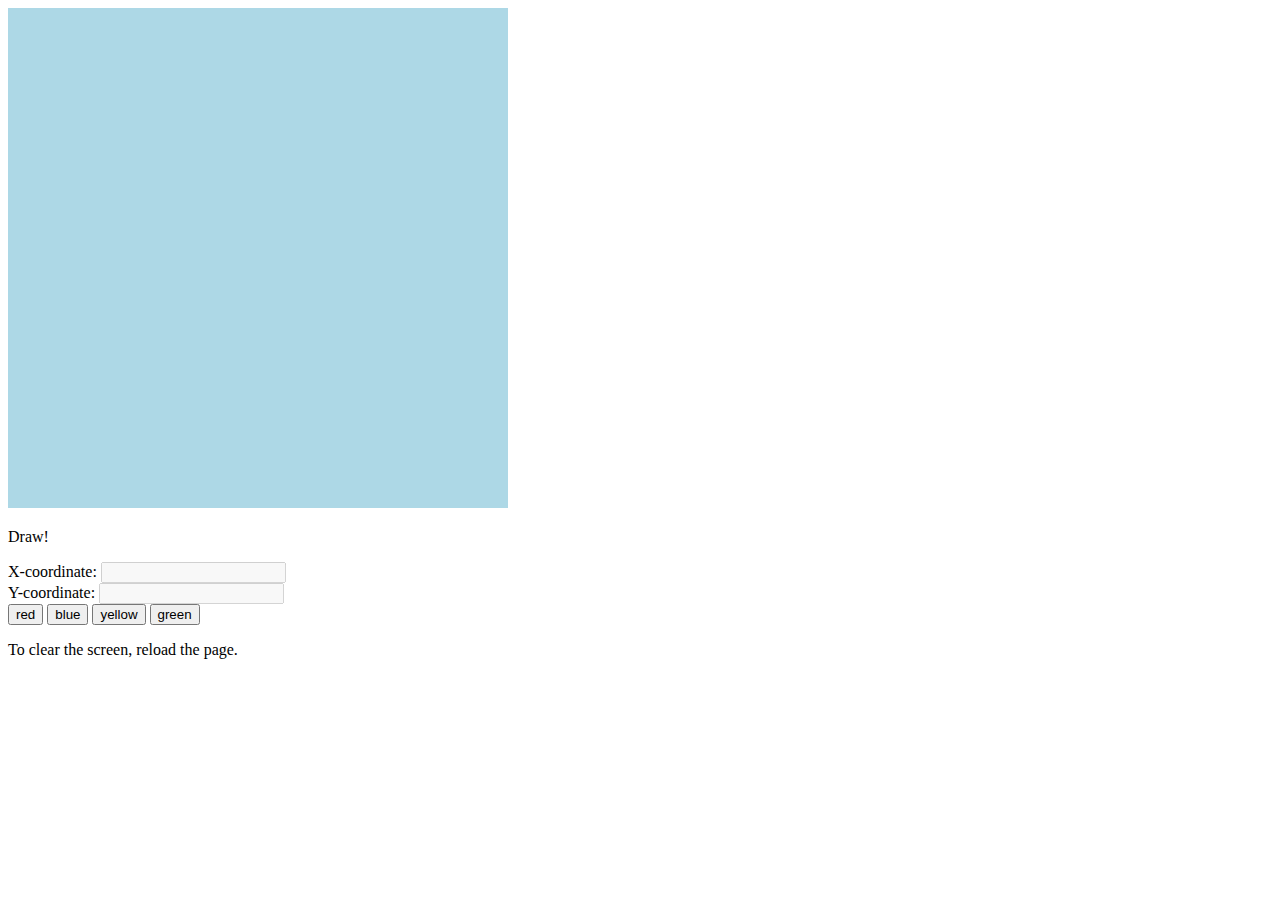
<file: DrawingApp/index3.html>
<!DOCTYPE html>
<html lang="en">
 
<head>
    <meta charset="UTF-8">
    <meta name="viewport"
          content="width=device-width, initial-scale=1.0">

<!--           <meta name="viewport" content="width=device-width, initial-scale=1, maximum-scale=1, user-scalable=0"/> <!--320-->

    <title>Document</title>

    <style>
    /* div {
        background-color: lightblue;
        cursor: crosshair;
   
      } */

     body { touch-action: none;}

     /* canvas {cursor: crosshair;} */

     .container-fluid{
    width: 100%;
    max-width: 800px;
    margin: 0 auto;
    padding-top: 2cm;
}

      </style>

</head>

<canvas id="myCanvas" width="500" height="500"></canvas>

<script>
    function coordinate(event) {
        let x = event.clientX;
        let y = event.clientY;
        document.getElementById("X").value = x;
        document.getElementById("Y").value = y;

      


    }


    const myCanvas = document.getElementById("myCanvas");
    const ctx = myCanvas.getContext("2d");

    ctx.fillStyle = "lightblue";
    ctx.fillRect(0, 0, 500, 500);

    var prev_pos_x = 'a'
    var prev_pos_y = 'a'

    var draw_color = 'red'

    var draw_width = 1
    


    // const curr_pos = 

    function draw_seg(event){

        if (prev_pos_x == 'a' && prev_pos_y == 'a'){

        prev_pos_x = event.clientX;
        prev_pos_y = event.clientY;
        


        } else {

       
        

        ctx.beginPath();
    ctx.moveTo(prev_pos_x, prev_pos_y);


    
  
    prev_pos_x = event.clientX;
    prev_pos_y = event.clientY;


  
    
    ctx.lineTo(prev_pos_x, prev_pos_y);
    
    ctx.lineWidth = draw_width

    if (event.buttons == 1){
    ctx.strokeStyle = draw_color;
        // ctx.fillStyle = draw_color;
        

} else {
    ctx.strokeStyle = "transparent";
    
    

    }
    ctx.stroke();
}
    }

    




    function pick_color(my_color){

        switch(my_color) {
  case 'red':
    draw_color = 'red'
    break;
  case 'blue':
     draw_color = 'blue'
     break;
case 'yellow':
     draw_color = 'yellow'
    break;
    case 'green':
     draw_color = 'green'
     break;
  default:
    // code block
}


    }


    


    function draw_seg_touch(event){

if (prev_pos_x == 'a' && prev_pos_y == 'a'){

prev_pos_x = event.changedTouches[0].clientX;
prev_pos_y = event.changedTouches[0].clientY;


// event.targetTouches 

} else {




ctx.beginPath();
ctx.moveTo(prev_pos_x, prev_pos_y);




prev_pos_x =event.changedTouches[0].clientX;
prev_pos_y = event.changedTouches[0].clientY;




ctx.lineTo(prev_pos_x, prev_pos_y);

ctx.lineWidth = draw_width

// if (event.touchStart[0] == 1){
ctx.strokeStyle = draw_color;
// ctx.fillStyle = draw_color;


// } else {
// ctx.strokeStyle = "transparent";



// }
ctx.stroke();
}
}

function coordinate_touch(event) {

        // idx = changedTouches.length - 1
        // let x = changedTouches[0].clientX
        // let y = changedTouches[0].clientY
        


            
            x = event.changedTouches[0].clientX
            y = event.changedTouches[0].clientY
            document.getElementById("X").value = x;
            document.getElementById("Y").value = y;
            
  


        



    }



    
</script>
 <p>Draw!</p>

 
<body onmousemove="coordinate(event);draw_seg(event);" ontouchmove = "coordinate_touch(event);draw_seg_touch(event)">
   <div>
    X-coordinate:
    <input disabled type="text" id="X">
    </div>
   <div>
    Y-coordinate:
    <input disabled type="text" id="Y">
   </div>



<div>
    <button onclick = 'pick_color("red")'>red</button>
    <button onclick = 'pick_color("blue")'>blue</button>
    <button onclick = 'pick_color("yellow")'>yellow</button>
    <button onclick = 'pick_color("green")'>green</button>


</div>
<p>To clear the screen, reload the page.</p>






    


   
</body>
 
</html>
</file>
